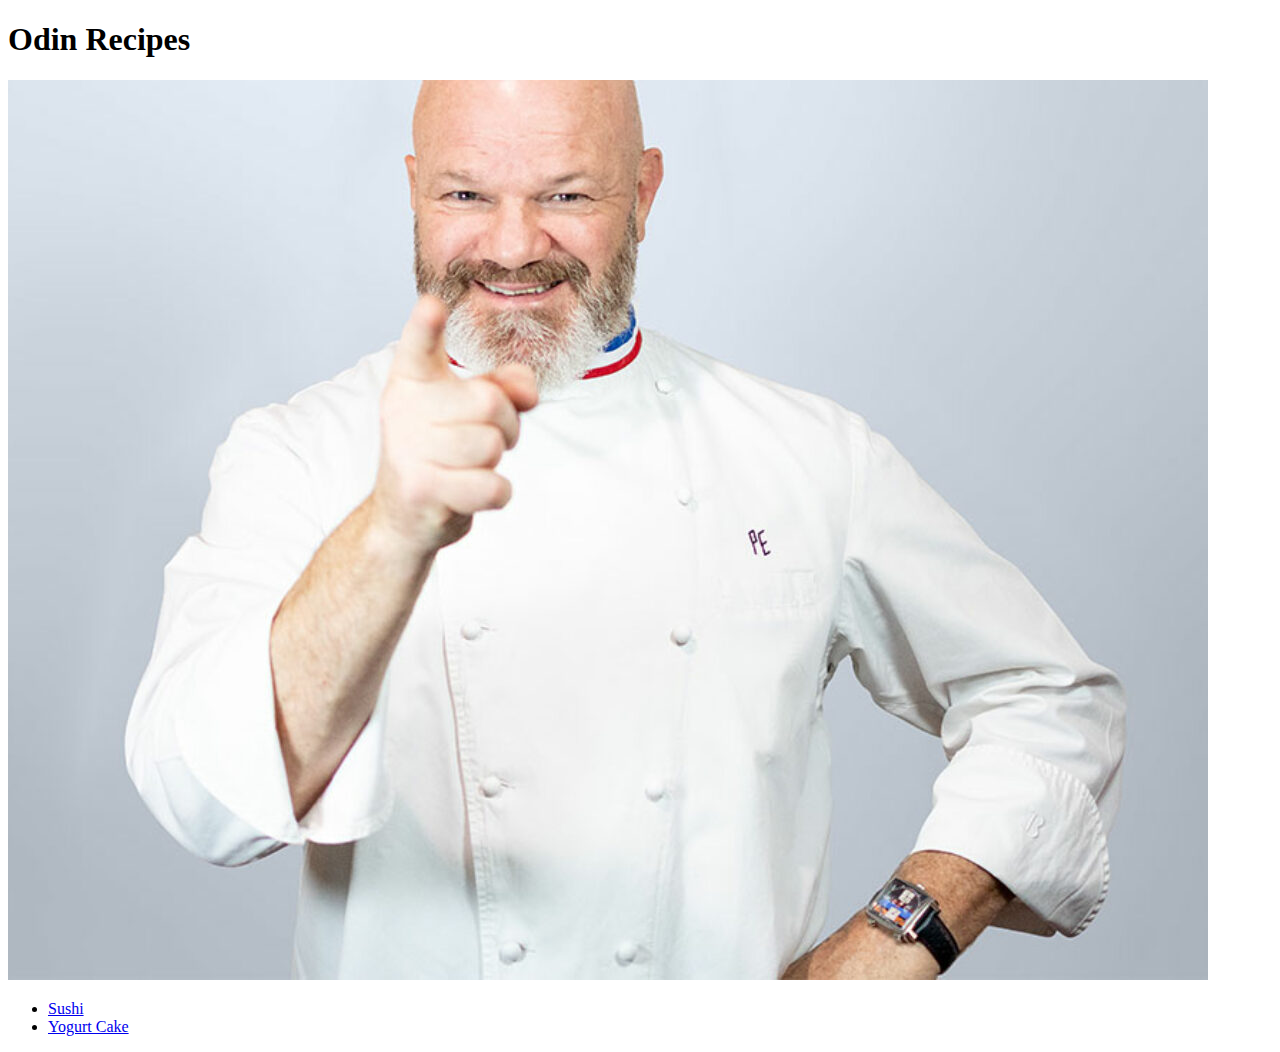
<file: index.html>
<!DOCTYPE html>
<html lang="en">
<head>
    <meta charset="UTF-8">
    <meta http-equiv="X-UA-Compatible" content="IE=edge">
    <meta name="viewport" content="width=device-width, initial-scale=1.0">
    <title>Recipes Project</title>
</head>
<body>
    <h1>Odin Recipes</h1>
    <img src="chef.jpg">
    <ul>
    <li><a href="sushi.html">Sushi</a></li>
    <li><a href="yogurtCake.html">Yogurt Cake</a></li>
    </ul>
</body>
</html>
</file>
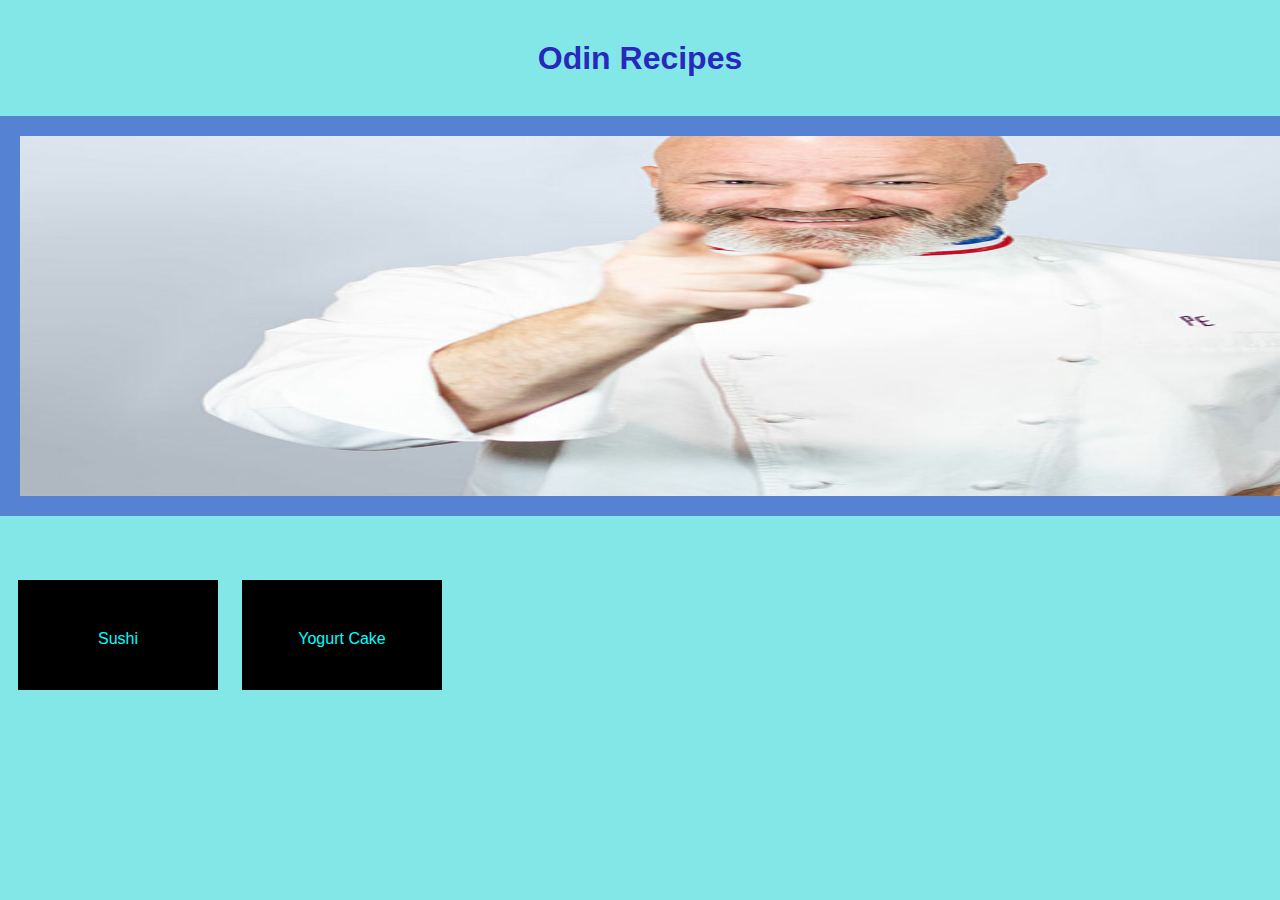
<file: prettier_index.html>
<!DOCTYPE html>
<html lang="en">
<head>
    <meta charset="UTF-8">
    <meta http-equiv="X-UA-Compatible" content="IE=edge">
    <meta name="viewport" content="width=device-width, initial-scale=1.0">
    <title>Recipes Project</title>
    <style>* {background-color: rgb(132, 231, 231)};</style>
    <link rel="stylesheet" href="style.css">
</head>
<body>
    <h1>Odin Recipes</h1>
    <img id="chef" src="chef.jpg">
    <a href="sushi.html">Sushi</a>
    <a href="yogurtCake.html">Yogurt Cake</a>
</body>
</html>
</file>
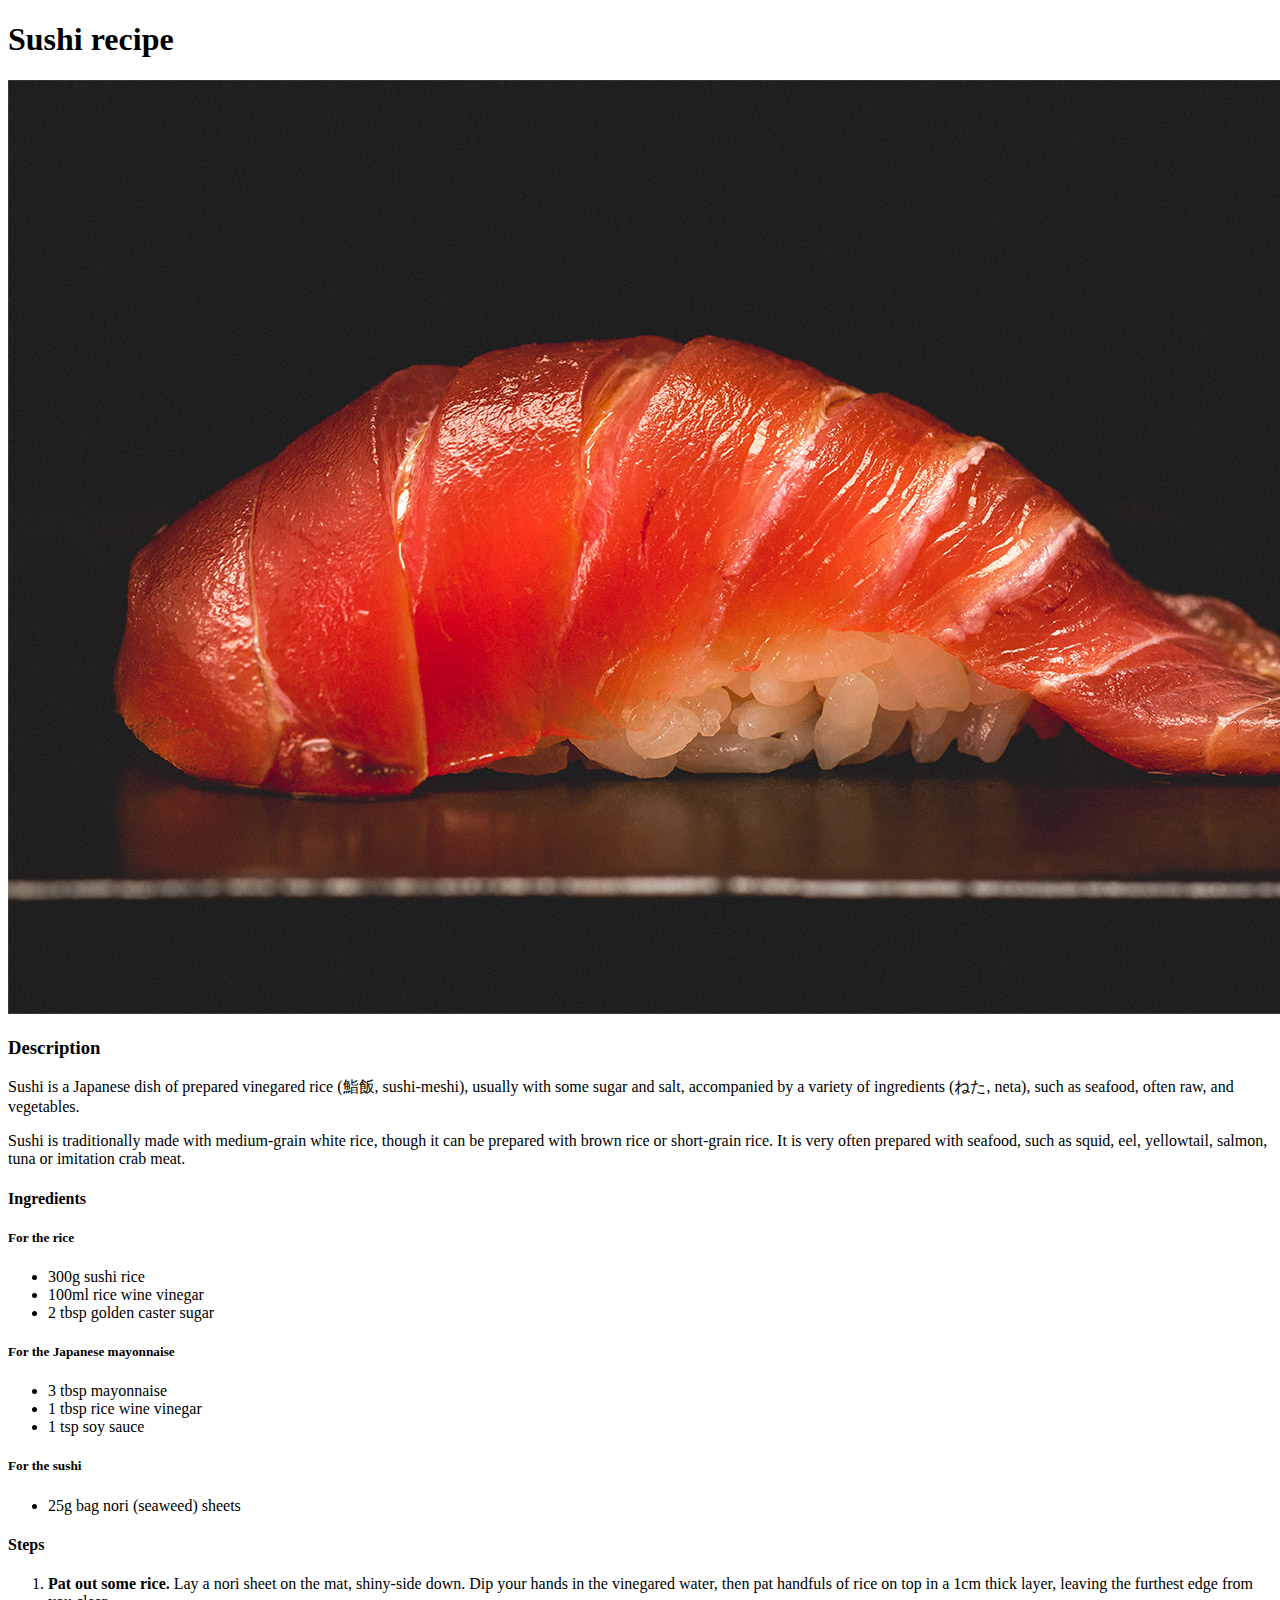
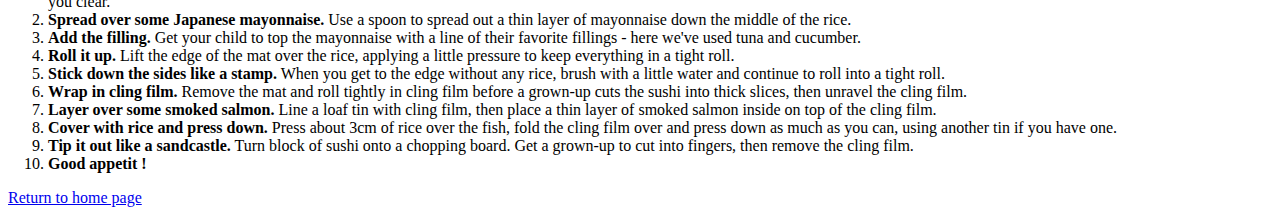
<file: sushi.html>
<!DOCTYPE html>
<html lang="en">
<head>
    <meta charset="UTF-8">
    <meta http-equiv="X-UA-Compatible" content="IE=edge">
    <meta name="viewport" content="width=device-width, initial-scale=1.0">
    <title>Sushi recipe</title>
</head>
<body>
    <h1>Sushi recipe</h1>

    <img src="sushi.jpg">

    <h3>Description</h3>

    <p>Sushi is a Japanese dish of prepared vinegared rice (鮨飯, sushi-meshi), 
        usually with some sugar and salt, accompanied by a variety of ingredients 
        (ねた, neta), such as seafood, often raw, and vegetables. </p>

    <p>Sushi is traditionally made with medium-grain white rice, though it can be 
        prepared with brown rice or short-grain rice. It is very often prepared with 
        seafood, such as squid, eel, yellowtail, salmon, tuna or imitation crab meat.</p>


    <h4>Ingredients</h4>

    <h5>For the rice</h5>

    <ul>
        <li>300g sushi rice</li>
        <li>100ml rice wine vinegar</li>
        <li>2 tbsp golden caster sugar</li>
    </ul>

    <h5>For the Japanese mayonnaise</h5>

    <ul>
        <li>3 tbsp mayonnaise</li>
        <li>1 tbsp rice wine vinegar</li>
        <li>1 tsp soy sauce</li>
    </ul>
    
    <h5>For the sushi</h5>
    <ul>
        <li>25g bag nori (seaweed) sheets</li>
    </ul>

    <h4>Steps</h4>
    <ol>
        <li><b>Pat out some rice.</b> Lay a nori sheet on the mat, shiny-side down. Dip your hands in the vinegared water, then pat handfuls of rice on top in a 1cm thick layer, leaving the furthest edge from you clear.</li>
        <li><b>Spread over some Japanese mayonnaise.</b> Use a spoon to spread out a thin layer of mayonnaise down the middle of the rice.</li>
        <li><b>Add the filling.</b> Get your child to top the mayonnaise with a line of their favorite fillings - here we've used tuna and cucumber.</li>
        <li><b>Roll it up.</b> Lift the edge of the mat over the rice, applying a little pressure to keep everything in a tight roll.</li>
        <li><b>Stick down the sides like a stamp.</b> When you get to the edge without any rice, brush with a little water and continue to roll into a tight roll.</li>
        <li><b>Wrap in cling film.</b> Remove the mat and roll tightly in cling film before a grown-up cuts the sushi into thick slices, then unravel the cling film.</li>
        <li><b>Layer over some smoked salmon.</b> Line a loaf tin with cling film, then place a thin layer of smoked salmon inside on top of the cling film.</li>
        <li><b>Cover with rice and press down.</b> Press about 3cm of rice over the fish, fold the cling film over and press down as much as you can, using another tin if you have one.</li>
        <li><b>Tip it out like a sandcastle.</b> Turn block of sushi onto a chopping board. Get a grown-up to cut into fingers, then remove the cling film.</li>
        <li><b>Good appetit !</b></li>
    </ol>

    <a href="index.html">Return to home page</a>
</body>
</html>
</file>
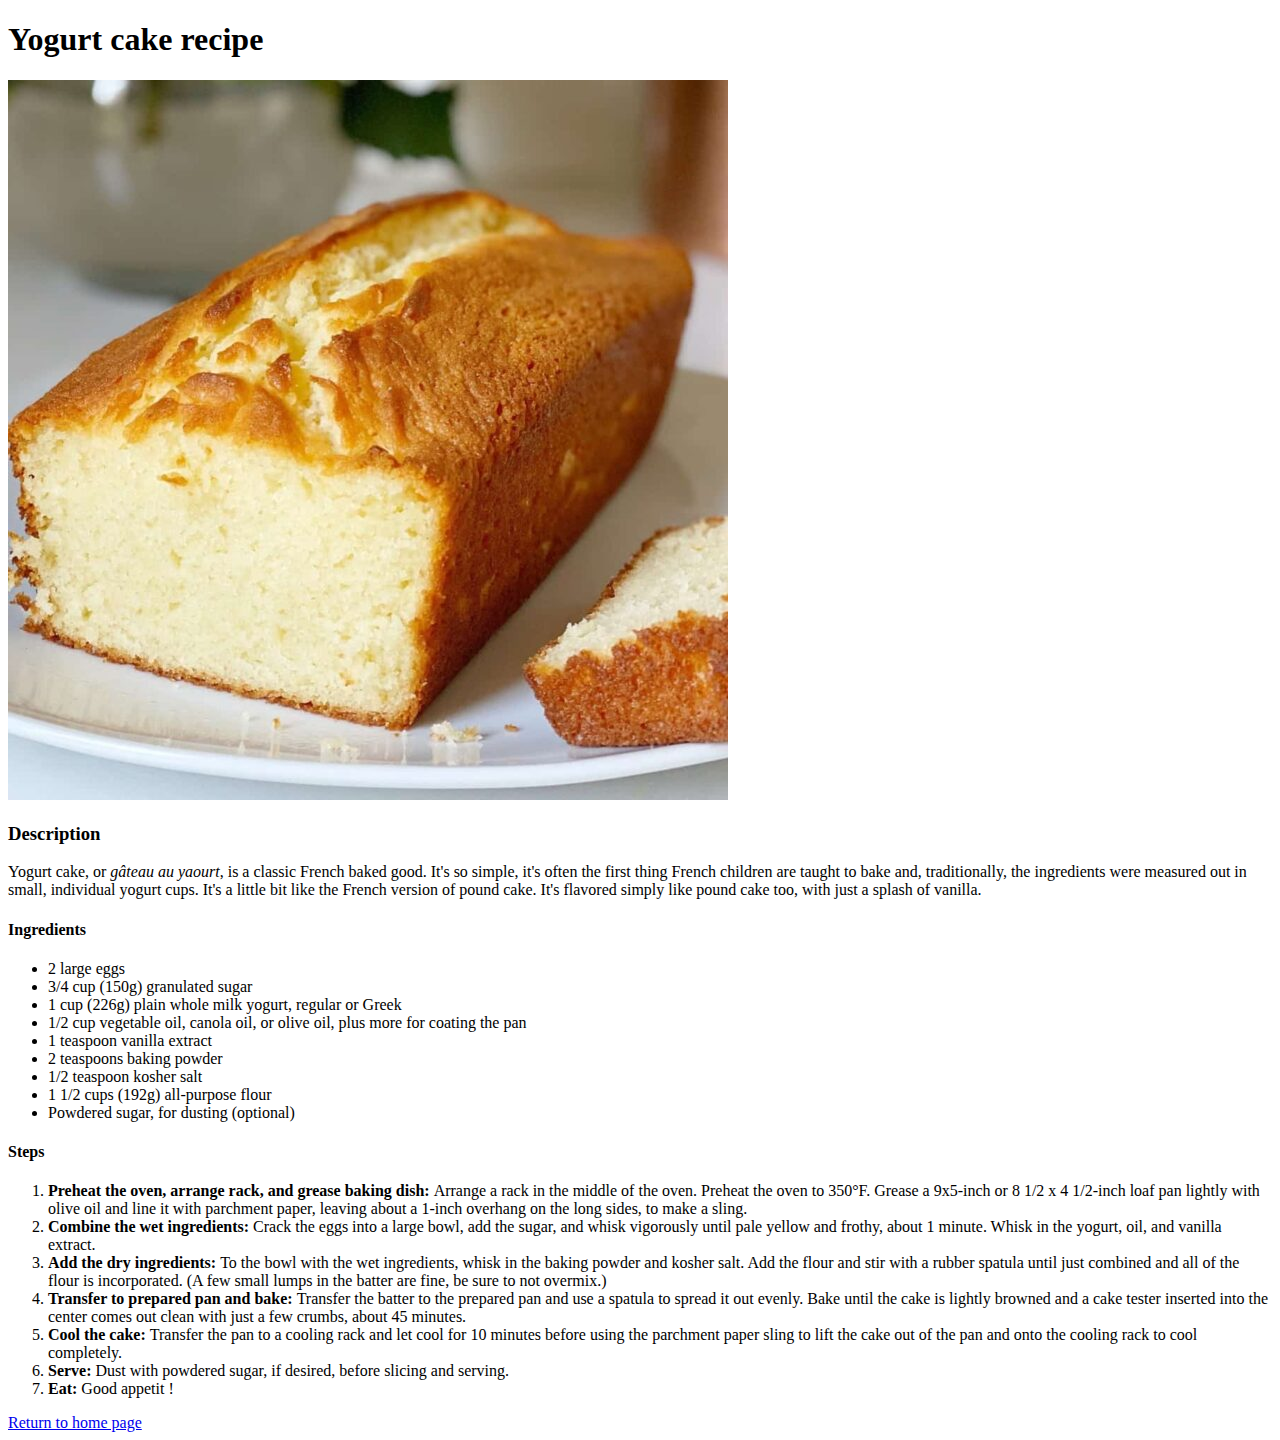
<file: yogurtCake.html>
<!DOCTYPE html>
<html lang="en">
<head>
    <meta charset="UTF-8">
    <meta http-equiv="X-UA-Compatible" content="IE=edge">
    <meta name="viewport" content="width=device-width, initial-scale=1.0">
    <title>Yogurt Cake Recipe</title>
</head>
<body>
    <h1>Yogurt cake recipe</h1>

    <img src="yogurtcake.jgp">

    <h3>Description</h3>

    <p>Yogurt cake, or <i>gâteau au yaourt</i>, is a classic French baked good. 
        It's so simple, it's often the first thing French children are taught 
        to bake and, traditionally, the ingredients were measured out in small, 
        individual yogurt cups. It's a little bit like the French version of pound 
        cake. It's flavored simply like pound cake too, with just a splash of vanilla.</p>

    
    <h4>Ingredients</h4>

    <ul>
        <li>2 large eggs</li>
        <li>3/4 cup (150g) granulated sugar</li>
        <li>1 cup (226g) plain whole milk yogurt, regular or Greek</li>
        <li>1/2 cup vegetable oil, canola oil, or olive oil, plus more for coating the pan</li>
        <li>1 teaspoon vanilla extract</li>
        <li>2 teaspoons baking powder</li>
        <li>1/2 teaspoon kosher salt</li>
        <li>1 1/2 cups (192g) all-purpose flour</li>
        <li>Powdered sugar, for dusting (optional)</li>
    </ul>

    <h4>Steps</h4>

    <ol>
        <li><b>Preheat the oven, arrange rack, and grease baking dish: </b>Arrange a rack in the middle of the oven. Preheat the oven to 350°F. Grease a 9x5-inch or 8 1/2 x 4 1/2-inch loaf pan lightly with olive oil and line it with parchment paper, leaving about a 1-inch overhang on the long sides, to make a sling.</li>
        <li><b>Combine the wet ingredients: </b>Crack the eggs into a large bowl, add the sugar, and whisk vigorously until pale yellow and frothy, about 1 minute. Whisk in the yogurt, oil, and vanilla extract.</li>
        <li><b>Add the dry ingredients: </b>To the bowl with the wet ingredients, whisk in the baking powder and kosher salt. Add the flour and stir with a rubber spatula until just combined and all of the flour is incorporated. (A few small lumps in the batter are fine, be sure to not overmix.)</li>
        <li><b>Transfer to prepared pan and bake: </b>Transfer the batter to the prepared pan and use a spatula to spread it out evenly. Bake until the cake is lightly browned and a cake tester inserted into the center comes out clean with just a few crumbs, about 45 minutes.</li>
        <li><b>Cool the cake: </b>Transfer the pan to a cooling rack and let cool for 10 minutes before using the parchment paper sling to lift the cake out of the pan and onto the cooling rack to cool completely.</li>
        <li><b>Serve: </b>Dust with powdered sugar, if desired, before slicing and serving.</li>
        <li><b>Eat: </b>Good appetit !</li>
    </ol>

    <a href="index.html">Return to home page</a>
</body>
</html>
</file>
<file: style.css>
h1 {
    box-sizing: border-box;
    margin-top:40px;
    margin-bottom: -11px;
    text-align: center;
    color:rgb(40, 40, 189);
    font-family: Arial, Helvetica, sans-serif;
}

#chef {
    box-sizing: border-box;
    height:400px;
    width:1920px;
    border: 20px solid rgb(86, 130, 211);
    margin-top: 50px;
    margin-bottom: 50px;
    margin-left:-8px;
}

a:link, a:visited {
    box-sizing: border-box;
    text-align: center;
    color:  aqua;
    background-color: black;
    font-family: Arial, Helvetica, sans-serif;
    transition-duration: 0.4s;
    background-color: black;
    font-weight: 100;
    padding: 50px;
    margin: 10px;
    display: inline-block;
    text-decoration: none;
    width:200px;
    height:110px;
}


a:hover, a:active{
    background-color: darkblue;
}
</file>
